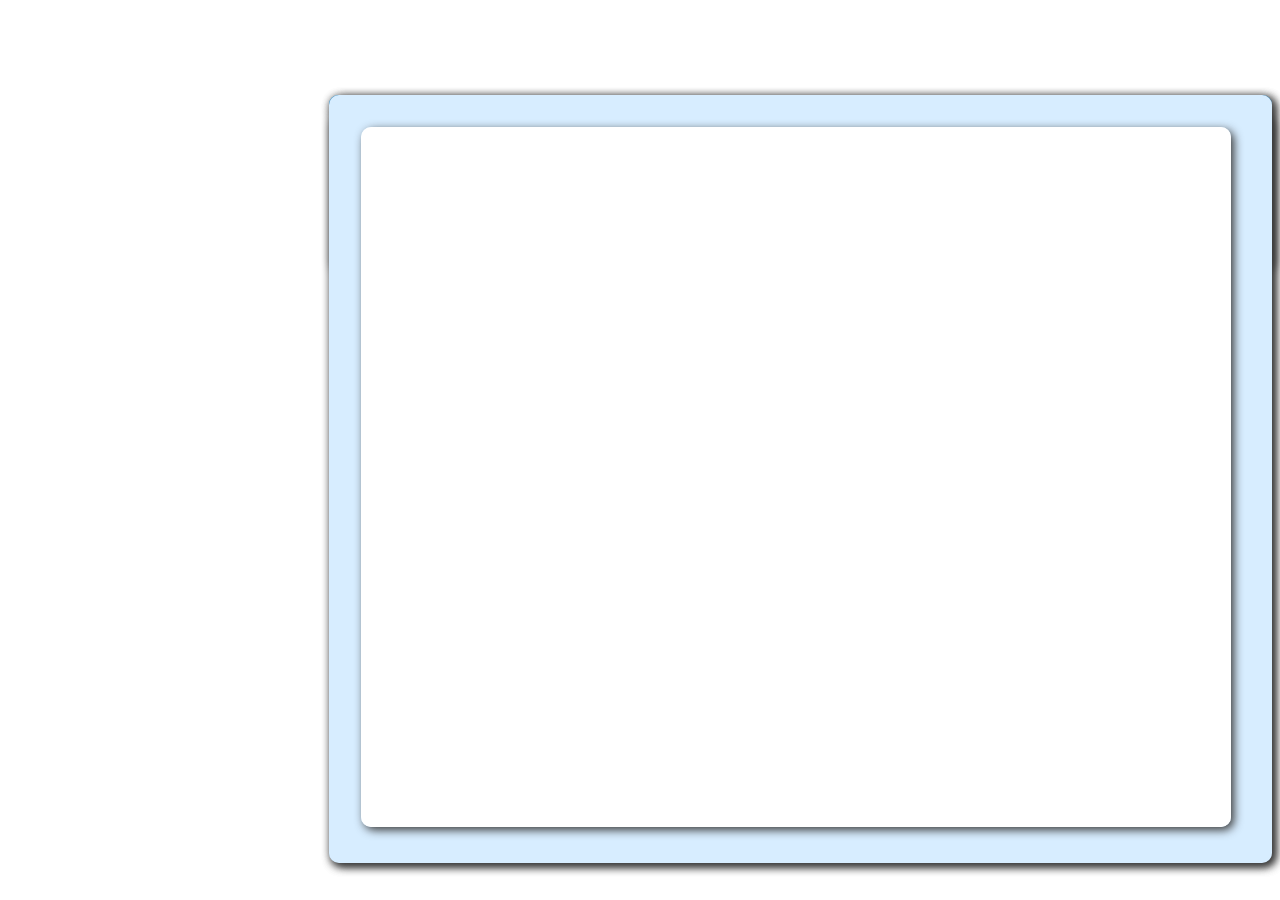
<file: index.htm>
<!DOCTYPE html>
<html>
    <head>
        <title>
            Visual Linear Algebra
        </title>

        <link rel="stylesheet" href="styles.css">
    </head>
    <body>
        <div class = "frame">
            <span class="panel">
                <div id = "panel_title">
                    Visual Linear Algebra
                </div>
                <div id = "panel_text">
                    <p>
                        In this chapter, we are going to introduce linear algebra to you.
                        But differently, it is going to be exiting. Because everything is visible!
                    </p>
                    <p>
                        For example:
                        You can display a matrix like this:
                        $$A=\left[\begin{matrix} 1 & 0 & 0\\ 0 & 1 & 0\\ 0 & 0 & 1\end{matrix}\right]$$
                    </p>
                </div>
            </span>
            <span class="panel">
                <canvas>
                    Your browser does not even support CANVAS!
                </canvas>
            </span>
        </div>
        <script type="text/javascript"
        src="matrix3d.js"></script>
        <script type="text/javascript"
                src="http://cdn.mathjax.org/mathjax/latest/MathJax.js?config=TeX-AMS-MML_HTMLorMML">
        </script>
    </body>
</html>
</file>
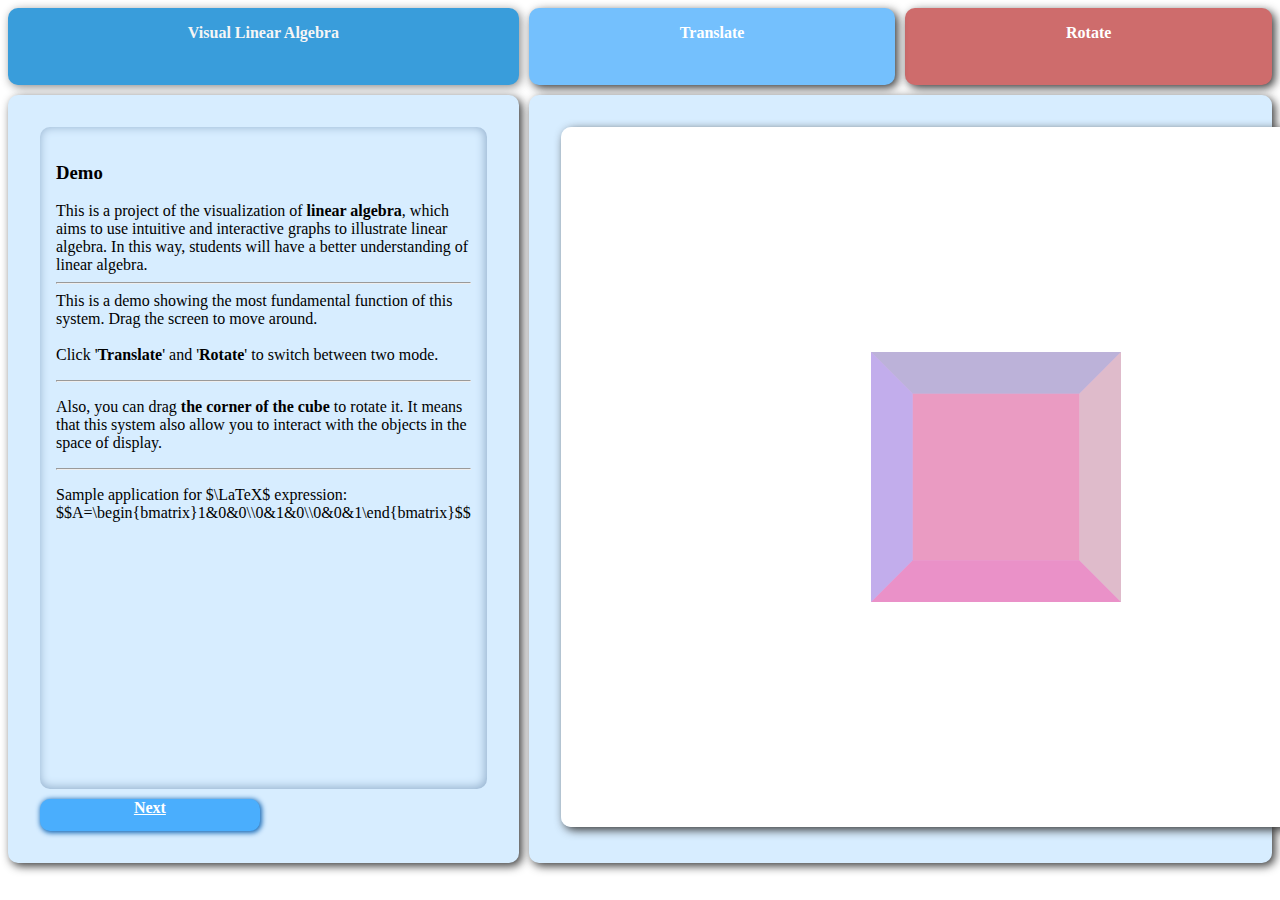
<file: index.html>
<!DOCTYPE html>

<html>
    <head>
        <title>
            Visual Linear Algebra
        </title>
        <script src="https://cdn.mathjax.org/mathjax/latest/MathJax.js?config=TeX-AMS-MML_HTMLorMML" type="text/javascript"></script>
        <script type="text/x-mathjax-config">
        MathJax.Hub.Config({
            tex2jax: {
            skipTags: ['script', 'noscript', 'style', 'textarea', 'pre'],
            inlineMath: [['$','$']]
            }
        });
        </script>
        <link rel="stylesheet" href="styles.css">
    </head>
    <body>
        <div class = "frame">
            <span id = "panel_title">
                <p>
                <b>
                Visual Linear Algebra
                </b>
                </p>
            </span>
            <span id = "panel_text">
                <div id = "text">
                <p>
                    <h3>Demo</h3>
                This is a project of the visualization of <b>linear algebra</b>, which aims to use intuitive and interactive graphs to illustrate linear algebra.
                In this way, students will have a better understanding of linear algebra.
                <hr>
                This is a demo showing the most fundamental function of this system.
                Drag the screen to move around.
                <br><br>
                Click '<b>Translate</b>' and '<b>Rotate</b>' to switch between two mode.
                </p>
                <hr>
                    <p>
                        Also, you can drag <b>the corner of the cube</b> to rotate it.
                        It means that this system also allow you to interact with the objects in the space of display.
                    </p>
                    <hr>
                <p>
                    Sample application for $\LaTeX$ expression:
                    $$A=\begin{bmatrix}1&0&0\\0&1&0\\0&0&1\end{bmatrix}$$
                </p>
                </div>
                <div id = "button">
                    <a href = "demo2.html">
                    <span>
                        <b>Next</b>
                    </span>
                    </a>
                </div>
            </span>
            <span id = "rotate">
                <p>
                <b>
                Rotate
                </b>
                </p>
            </span>
            <span id = "translate">
                <p>
                <b>
                Translate
                </b>
                </p>
            </span>
            <span class="panel">
                <canvas>
                    Your browser does not even support CANVAS!
                </canvas>
            </span>
        </div>
        <script type="text/javascript"
                src="https://cdn.mathjax.org/mathjax/latest/MathJax.js?config=TeX-AMS-MML_HTMLorMML">
        </script>
        <script type="text/javascript"
        src="matrix3d.js"></script>
        <script type="text/javascript"
                src="demo.js">
        </script>
    </body>
</html>
</file>
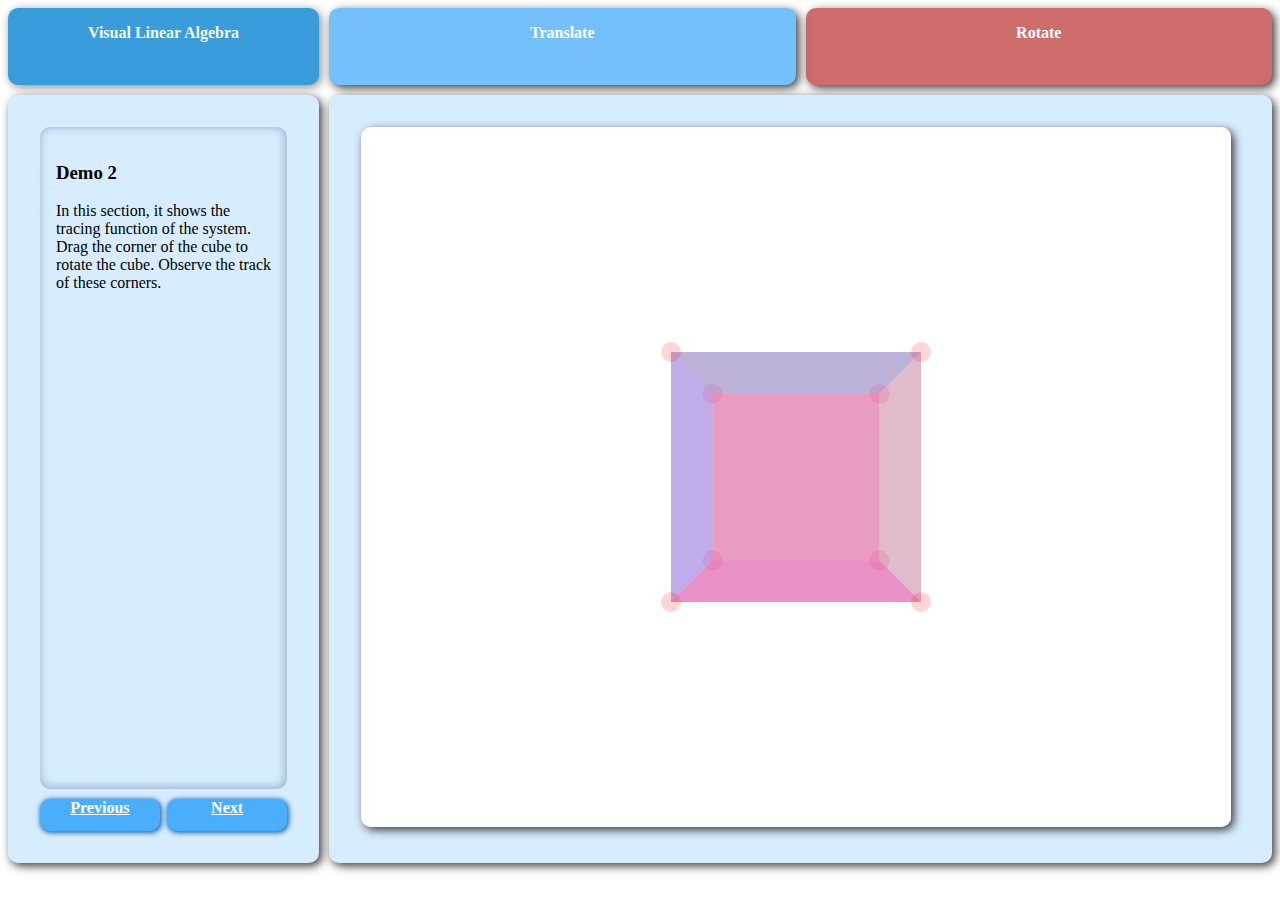
<file: demo2.html>
<!DOCTYPE html>

<html>
<head>
    <title>
        Visual Linear Algebra
    </title>
    <script src="https://cdn.mathjax.org/mathjax/latest/MathJax.js?config=TeX-AMS-MML_HTMLorMML" type="text/javascript"></script>
    <script type="text/x-mathjax-config">
        MathJax.Hub.Config({
            tex2jax: {
            skipTags: ['script', 'noscript', 'style', 'textarea', 'pre'],
            inlineMath: [['$','$']]
            }
        });
        </script>
    <link rel="stylesheet" href="styles.css">
</head>
<body>
<div class = "frame">
            <span id = "panel_title">
                <p>
                <b>
                Visual Linear Algebra
                </b>
                </p>
            </span>
    <span id = "panel_text">
                <div id = "text">
                <p>
                <h3>Demo 2</h3>
                In this section, it shows the tracing function of the system.
                    Drag the corner of the cube to rotate the cube.
                    Observe the track of these corners.
                </p>
                </div>
                <div id = "button">
                    <a href = "index.html">
                    <span>
                        <b>Previous</b>
                    </span>
                    </a>
					<a href = "demo3.html">
                    <span>
                        <b>Next</b>
                    </span>
                    </a>
                </div>
            </span>
    <span id = "rotate">
                <p>
                <b>
                Rotate
                </b>
                </p>
            </span>
    <span id = "translate">
                <p>
                <b>
                Translate
                </b>
                </p>
            </span>
    <span class="panel">
                <canvas>
                    Your browser does not even support CANVAS!
                </canvas>
            </span>
</div>
<script type="text/javascript"
        src="https://cdn.mathjax.org/mathjax/latest/MathJax.js?config=TeX-AMS-MML_HTMLorMML">
</script>
<script type="text/javascript"
        src="matrix3d.js"></script>
<script type="text/javascript"
        src="demo2.js">
</script>
</body>
</html>
</file>
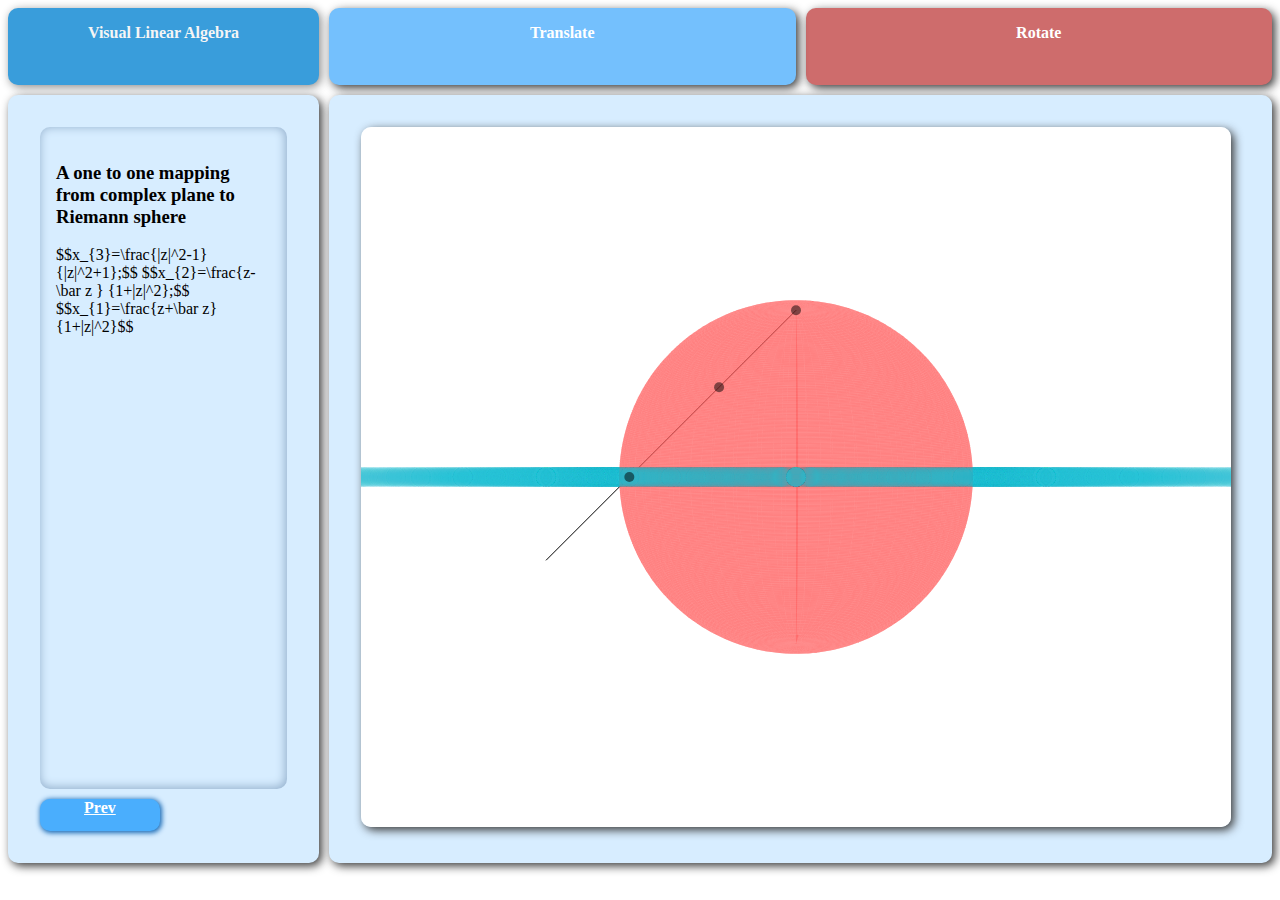
<file: demo3.html>
<!DOCTYPE html>

<html>
    <head>
        <title>
            Visual Linear Algebra
        </title>
        <script src="https://cdn.mathjax.org/mathjax/latest/MathJax.js?config=TeX-AMS-MML_HTMLorMML" type="text/javascript"></script>
        <script type="text/x-mathjax-config">
        MathJax.Hub.Config({
            tex2jax: {
            skipTags: ['script', 'noscript', 'style', 'textarea', 'pre'],
            inlineMath: [['$','$']]
            }
        });
        </script>
        <link rel="stylesheet" href="styles.css">
    </head>
    <body>
        <div class = "frame">
            <span id = "panel_title">
                <p>
                <b>
                Visual Linear Algebra
                </b>
                </p>
            </span>
            <span id = "panel_text">
                <div id = "text">
                <p>
                    <h3>A one to one mapping from complex plane to Riemann sphere</h3>
                    $$x_{3}=\frac{|z|^2-1}{|z|^2+1};$$
                    $$x_{2}=\frac{z-\bar z } {1+|z|^2};$$
                    $$x_{1}=\frac{z+\bar z}{1+|z|^2}$$
                </p>
                </div>
                <div id = "button">
                    <a href = "demo2.html">
                    <span>
                        <b>Prev</b>
                    </span>
                    </a>
                </div>
            </span>
            <span id = "rotate">
                <p>
                <b>
                Rotate
                </b>
                </p>
            </span>
            <span id = "translate">
                <p>
                <b>
                Translate
                </b>
                </p>
            </span>
            <span class="panel">
                <canvas>
                    Your browser does not even support CANVAS!
                </canvas>
            </span>
        </div>
        <script type="text/javascript"
                src="https://cdn.mathjax.org/mathjax/latest/MathJax.js?config=TeX-AMS-MML_HTMLorMML">
        </script>
        <script type="text/javascript"
        src="matrix3d.js"></script>
        <script type="text/javascript"
                src="demo  ball.js">
        </script>
    </body>
</html>
</file>
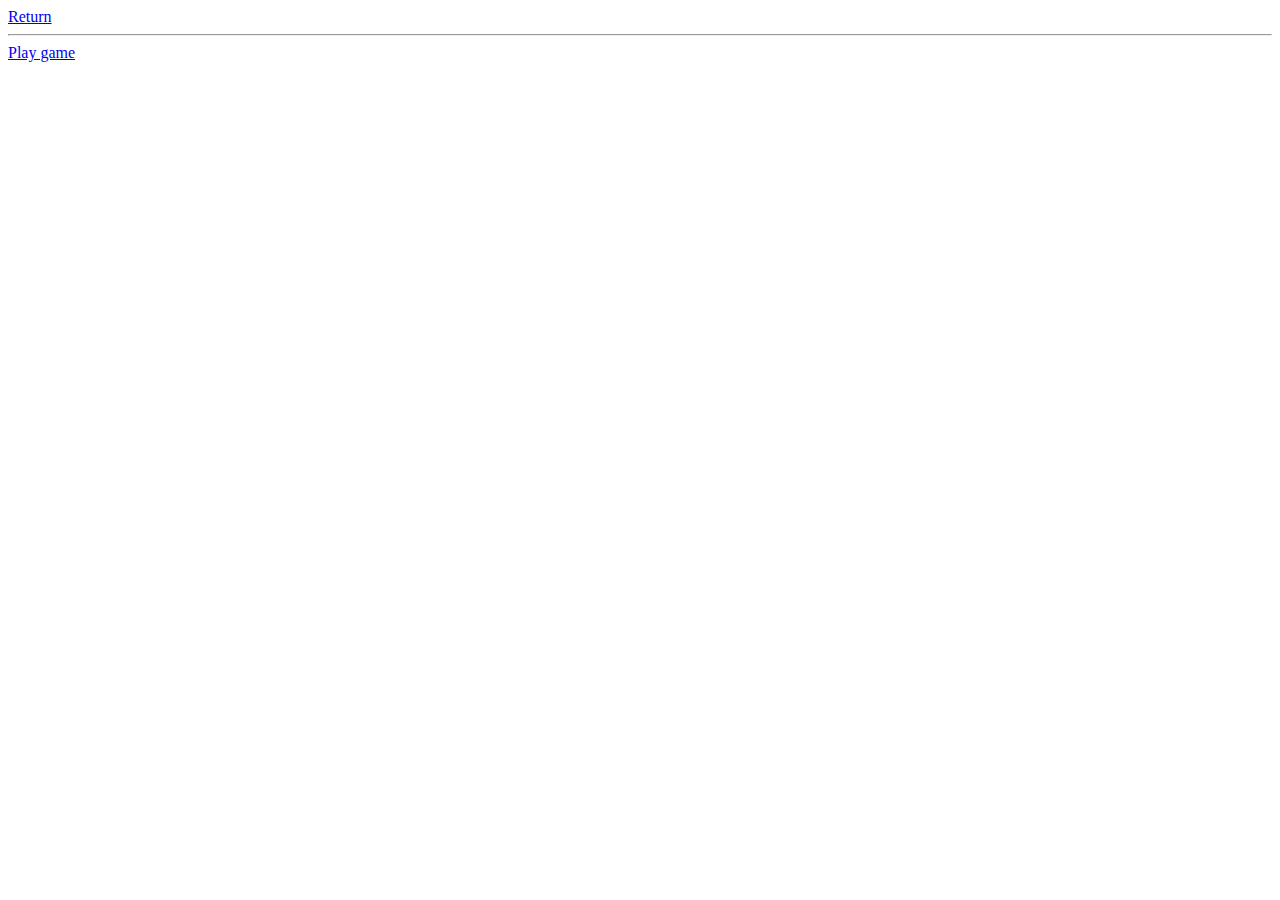
<file: newpage.html>
<!DOCTYPE html>
<html>
    <head>
        <meta charset="utf-8">
        <title>New Page</title>
    </head>

    <body>
        <a href = "index.html" title="Return to the main page">Return</a>
        <hr>
        <a href = "game.html" title="Play the game!">Play game</a>
    </body>
</html>
</file>
<file: styles.css>
.frame {
    display: grid;
    grid-template-columns: 2fr 3fr 3fr;
    grid-template-rows: 1fr 10fr;
    grid-gap: 10px;
}

div #panel_text{
    padding: 2em;
    display: grid;
    grid-template-rows: auto 2em;
    grid-gap: 10px;
}

#panel_text, .panel, #rotate, #translate, #button>a {
    border-radius: 10px;
    background-color: #d7edff;
    box-shadow: 3px 3px 10px #393939;
}

#panel_text {
    background-color: #d7edff;
    color: black;
}

#panel_title {
    grid-column: 1;
    grid-row: 1;
}
#text{
    padding: 1em;
    box-shadow: -1px -1px 10px 1px #96b2ce inset;
    border-radius: 10px;
/*    overflow-y: scroll;*/
}

#panel_text {
    grid-column: 1;
    grid-row: 2;
}
#button {
    display: grid;
    grid-template-columns: 1fr 1fr;
    grid-gap: 1ex;
}
#button > a {
    color: white;
    background-color: #4aaefd;
    text-align: center;
    box-shadow: 1px 1px 5px 1px #186ab6;
}
.panel {
    grid-row: 2;
    grid-column-start: 2;
    grid-column-end: 4;
}

#translate {
    color: white;
    background-color: #74c0fd;
    text-align: center;
    grid-column: 2;
    grid-row: 1;
}


#rotate {
    color: white;
    background-color: #74c0fd;
    text-align: center;
    grid-column: 3;
    grid-row: 1;
}

#panel_title {
    background-color: #399ddb;
    border-radius: 10px;
    box-shadow: 2px 2px 10px #888888;
    text-align: center;
    color: whitesmoke;
}

canvas {
    margin: 2em;
    box-shadow: 3px 3px 10px #393939;
    border-radius: 10px;
}
</file>
